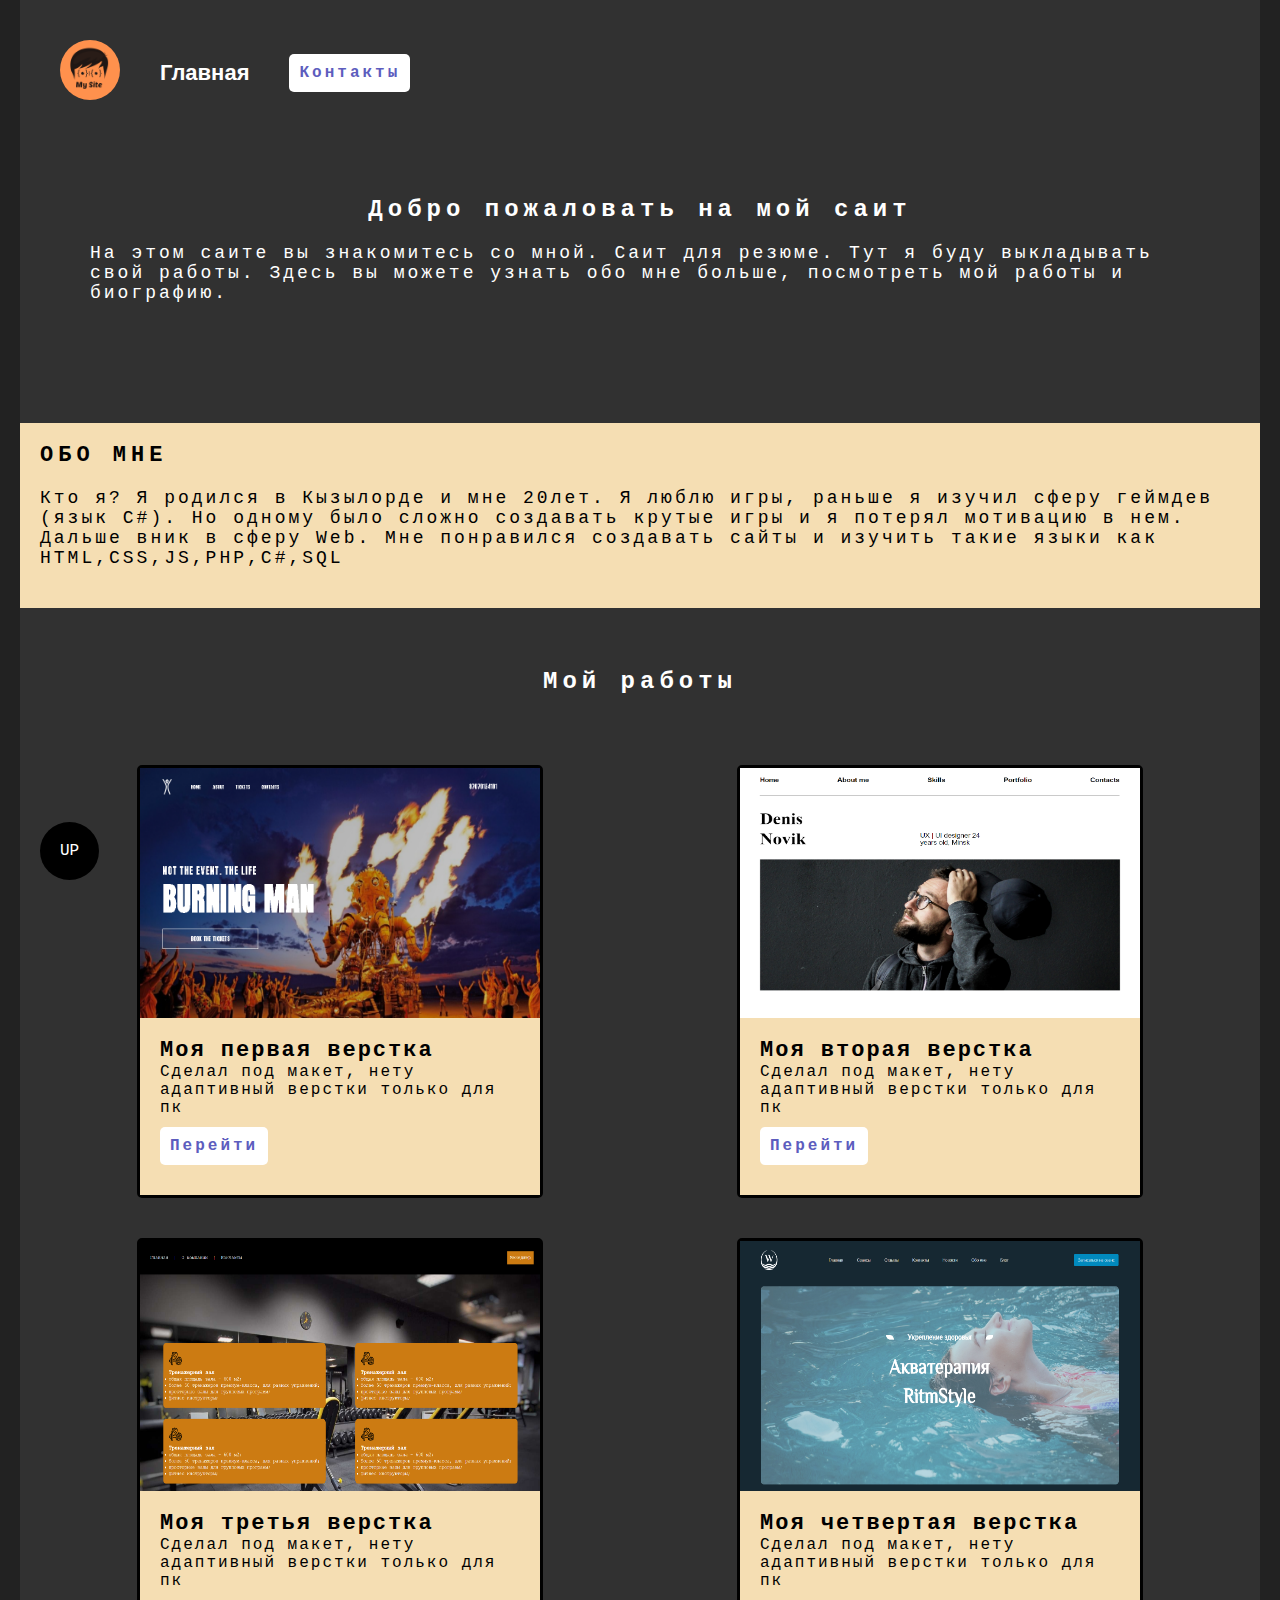
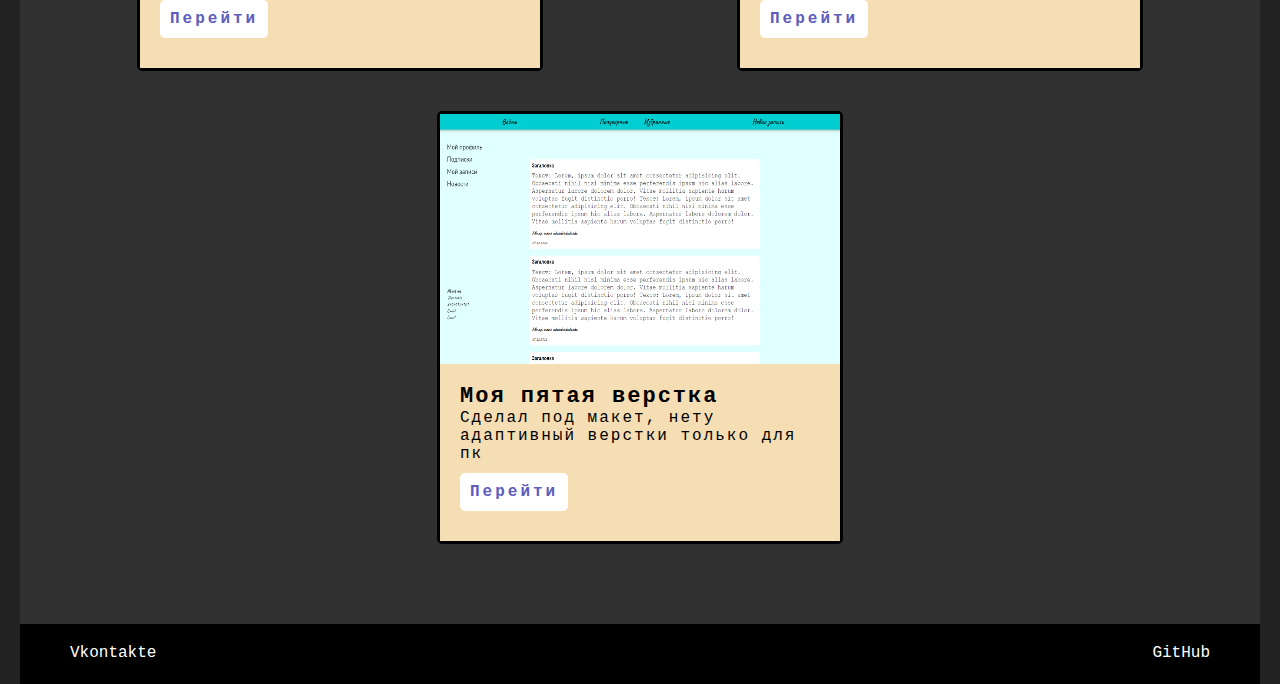
<file: index.html>
<!DOCTYPE html>
<html lang="en">
  <head>
    <meta charset="UTF-8" />
    <meta http-equiv="X-UA-Compatible" content="IE=edge" />
    <meta name="viewport" content="width=device-width, initial-scale=1.0" />
    <link rel="stylesheet" href="style.css">
    <link rel="stylesheet" href="adaptive.css">
    <title>Galymbek Dias</title>
  </head>
  <body>
    <div class="wrapper">
      <header class="header">
        <div class="container">
          <nav class="nav">
            <ul class="menu">
              <li>
                <a href="index.html"><img src="image/logo.png" alt="logo" width="60"/></a>
              </li>
              <li><a id="link" href="index.html">Главная</a></li>
              <li><button class="btn" id="button">Контакты</button></li>
            </ul>
          </nav>
          <div class="about">
            <h1 id="title">Добро пожаловать на мой саит</h1>
            <p id="text">На этом саите вы знакомитесь со мной. Саит для резюме. Тут я буду выкладывать свой работы. Здесь вы можете узнать обо мне больше, посмотреть мой работы и биографию.</p>
          </div>
        </div>
      </header>

      <section class="section">
          <div class="container" id="wheat">
              <div class="content">
                <div class="about-me">
                    <h1>ОБО МНЕ</h1>
                    <p>Кто я? Я родился в Кызылорде и мне 20лет. Я люблю игры, раньше я изучил сферу геймдев (язык C#). Но одному было сложно создавать крутые игры и я потерял мотивацию в нем. Дальше вник в сферу Web. Мне понравился создавать сайты и изучить такие языки как HTML,CSS,JS,PHP,C#,SQL</p>
                </div>
              </div>
          </div>
          <div class="container">
            <h1 id="title">Мой работы</h1>
            <div class="myworks">
                <div class="card">
                    <img src="image/page1.png" alt="Myfirstsite" height="250" width="400">
                    <div class="in">
                        <h1>Моя первая верстка</h1>
                        <p>Сделал под макет, нету адаптивный верстки только для пк</p>
                        <a id="link" class="btn" id="link" href="pages/myworks/Burning man/index.html">Перейти</a>
                    </div>
                </div>
                <div class="card">
                    <img src="image/page2.png" alt="Myfirstsite" height="250" width="400">
                    <div class="in">
                        <h1>Моя вторая верстка</h1>
                        <p>Сделал под макет, нету адаптивный верстки только для пк</p>
                        <a id="link" class="btn" id="link" href="pages/myworks/Макет/index.html">Перейти</a>
                    </div>
                </div>
                <div class="card">
                    <img src="image/page3.png" alt="Myfirstsite" height="250" width="400">
                    <div class="in">
                        <h1>Моя третья верстка</h1>
                        <p>Сделал под макет, нету адаптивный верстки только для пк</p>
                        <a id="link" class="btn" id="link" href="pages/myworks/Моя работа/pages1.html">Перейти</a>
                    </div>
                </div>
                <div class="card">
                    <img src="image/page4.png" alt="Myfirstsite" height="250" width="400">
                    <div class="in">
                        <h1>Моя четвертая верстка</h1>
                        <p>Сделал под макет, нету адаптивный верстки только для пк</p>
                        <a id="link" class="btn" id="link" href="pages/myworks/дизаин/index.html">Перейти</a>
                    </div>
                </div>
                <div class="card">
                  <img src="image/page5.png" alt="Myfirstsite" height="250" width="400">
                  <div class="in">
                      <h1>Моя пятая верстка</h1>
                      <p>Сделал под макет, нету адаптивный верстки только для пк</p>
                      <a id="link" class="btn" id="link" href="pages/myworks/Forum/index.html">Перейти</a>
                  </div>
              </div>
            </div>
          </div>
      </section>

      <footer class="footer">
        <div class="container" id="black">
            <div class="link">
                <ul class="links">
                    <li id="left"><a id="link" href="">Vkontakte</a></li>
                    <li id="right"><a id="link" href="">GitHub</li>
                </ul>
            </div>
        </div>
      </footer>
    </div>
    
    <a class="up" href="#">UP</a>
    
    <div class="modal" id="mymodal">
      <span class="close">X</span>
      <div class="block">
        <p>
          Имя:Диас
        </p>
        <p>
          Номер:8-707-015-41-81
        </p>
      </div>
    </div>

    <script src="script.js"></script>
  </body>
</html>
</file>
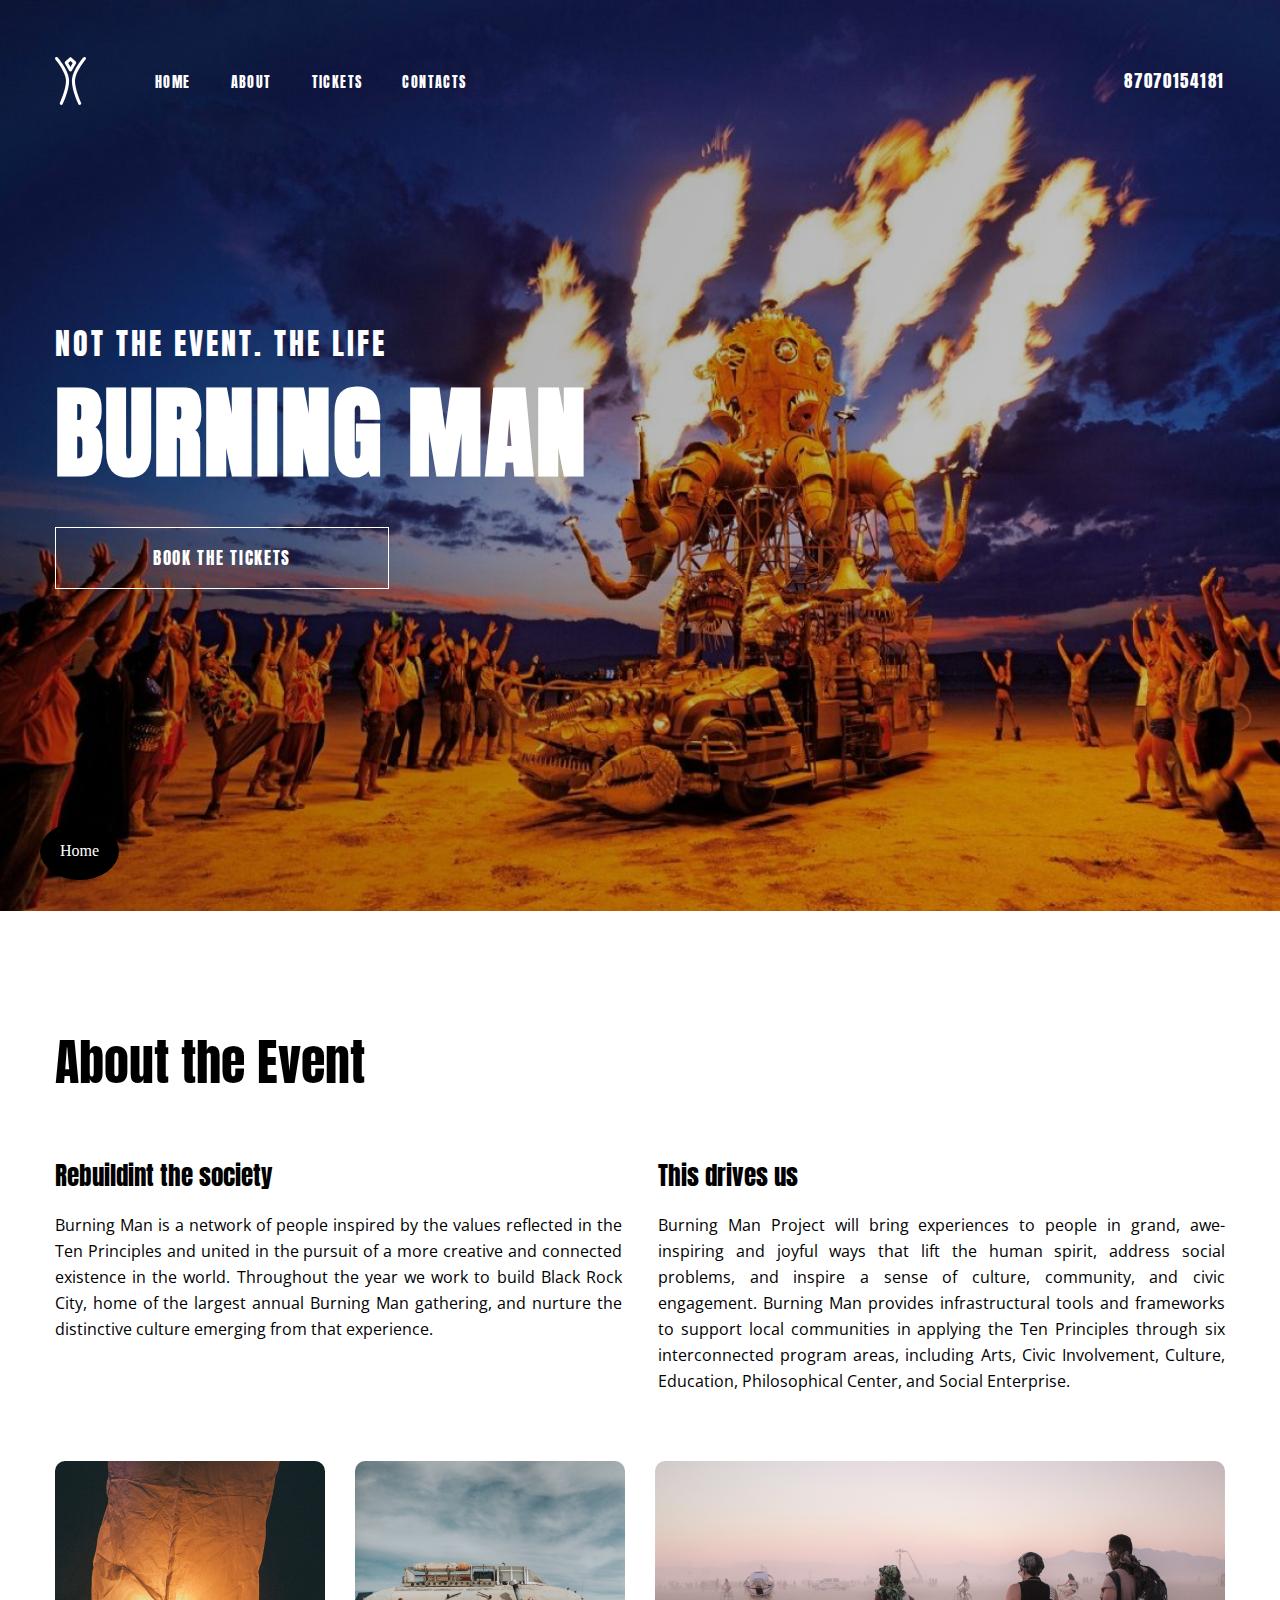
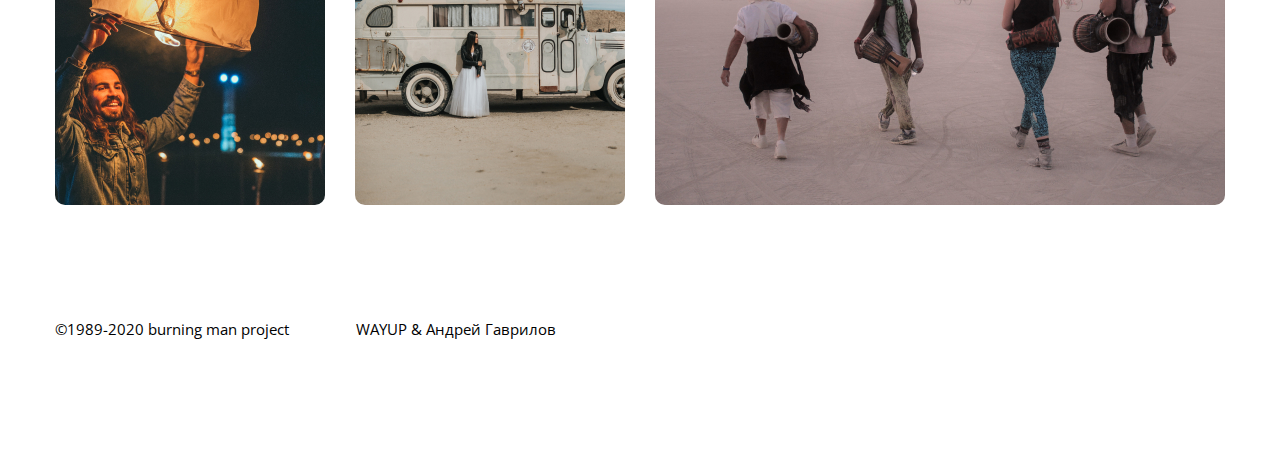
<file: pages/myworks/Burning man/index.html>
<!DOCTYPE html>
<html lang="en">
  <head>
    <meta charset="UTF-8" />
    <meta http-equiv="X-UA-Compatible" content="IE=edge" />
    <meta name="viewport" content="width=device-width, initial-scale=1.0" />
    <link rel="preconnect" href="https://fonts.googleapis.com" />
    <link rel="preconnect" href="https://fonts.gstatic.com" crossorigin />
    <link
      href="https://fonts.googleapis.com/css2?family=Anton&family=Open+Sans:wght@300&display=swap"
      rel="stylesheet"
    />
    <link rel="stylesheet" href="index.css" />
    <title>Document</title>
  </head>
  <body>
    <header id="header" class="header">
      <div class="container">
        <div class="nav">
          <img src="logo.svg" alt="Burning Man" class="logo" />
          <ul class="menu">
            <li>
              <a href="#">Home</a>
            </li>
            <li>
              <a href="#">About</a>
            </li>
            <li>
              <a href="#">Tickets</a>
            </li>
            <li>
              <a href="#">Contacts</a>
            </li>
          </ul>
          <a class="tel" href="tel:87070154181">87070154181</a>
        </div>
        <div class="offer">
          <p>Not the Event. The life</p>
          <h1>Burning MAN</h1>
          <a href="#" class="btn">Book the Tickets</a>
        </div>
      </div>
    </header>
    <section id="section" class="section">
      <div class="container">
        <h2>About the Event</h2>
        <div class="description">
          <div class="desc-left">
            <h3>Rebuildint the society</h3>
            <p>
              Burning Man is a network of people inspired by the values
              reflected in the Ten Principles and united in the pursuit of a
              more creative and connected existence in the world. Throughout the
              year we work to build Black Rock City, home of the largest annual
              Burning Man gathering, and nurture the distinctive culture
              emerging from that experience.
            </p>
          </div>
          <div class="desc-right">
            <h3>This drives us</h3>
            <p>
              Burning Man Project will bring experiences to people in grand,
              awe-inspiring and joyful ways that lift the human spirit, address
              social problems, and inspire a sense of culture, community, and
              civic engagement. Burning Man provides infrastructural tools and
              frameworks to support local communities in applying the Ten
              Principles through six interconnected program areas, including
              Arts, Civic Involvement, Culture, Education, Philosophical Center,
              and Social Enterprise.
            </p>
          </div>
        </div>
        <div class="gallery">
          <img class="img" src="img1.jpg" alt="foto1" />
          <img class="img" src="img2.jpg" alt="foto2" />
          <img class="img" src="img3.jpg" alt="foto3" />
        </div>
      </div>
    </section>
    <footer id="footer" class="footer">
      <div class="container">
        <div class="footer-text">
          <p>©1989-2020 burning man project</p>
          <p>WAYUP & Андрей Гаврилов</p>
        </div>
      </div>
    </footer>

    <a class="up" href="../../../index.html" style="color: white;">Home</a>
  </body>
</html>
</file>
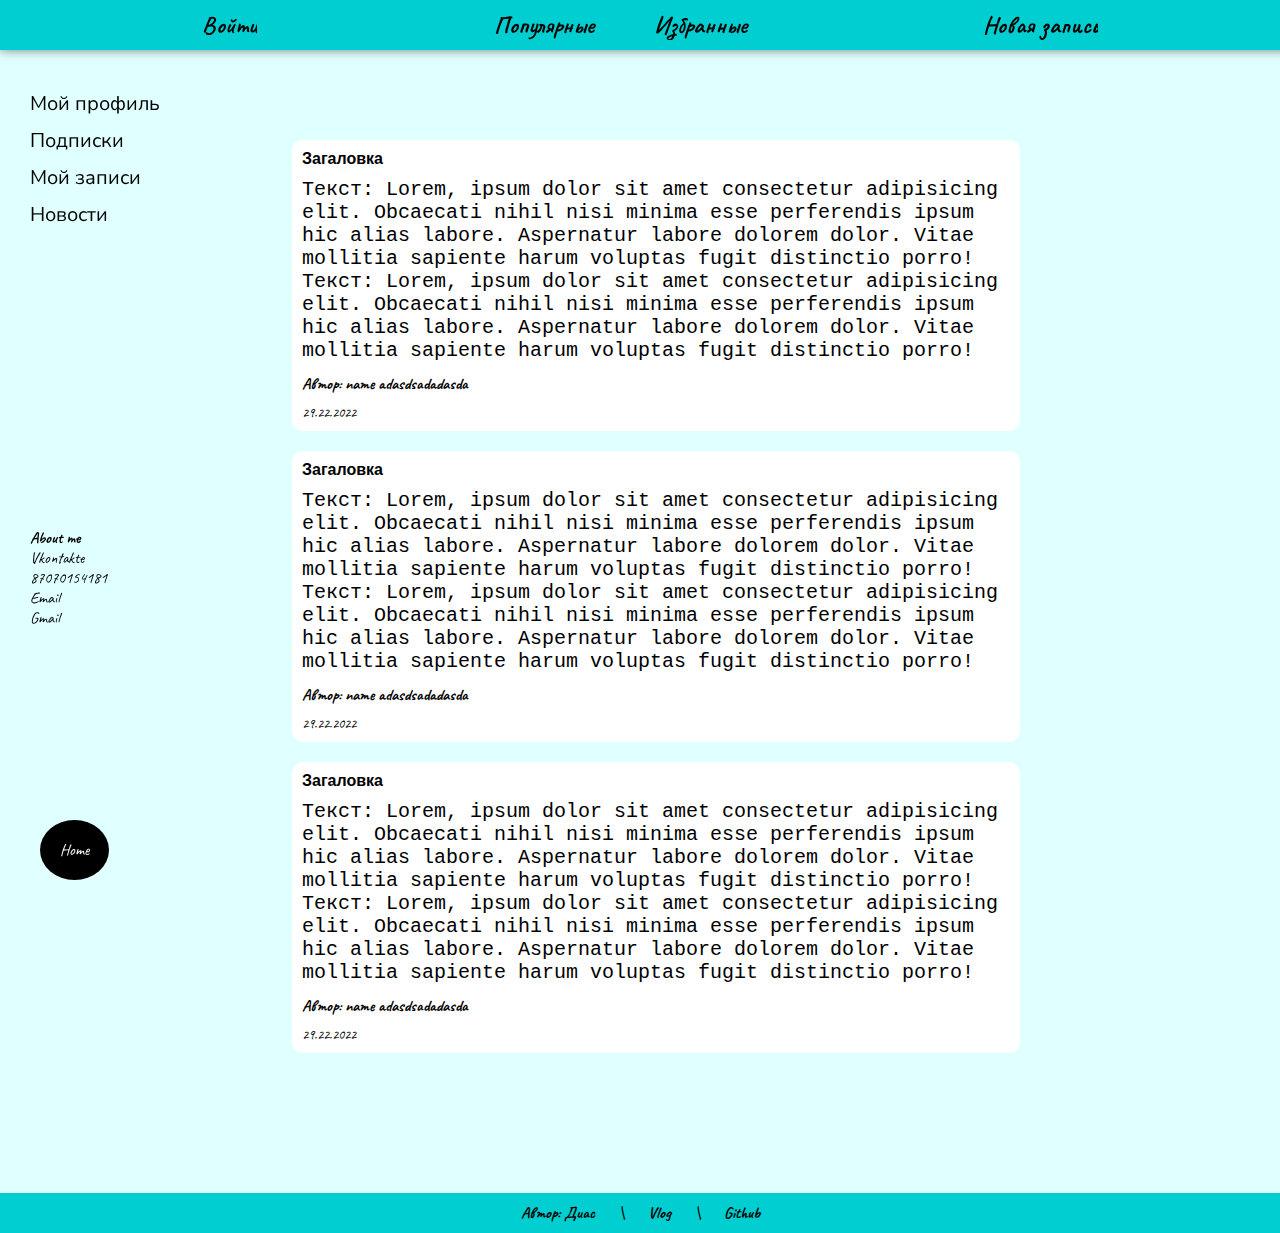
<file: pages/myworks/Forum/index.html>
<!DOCTYPE html>
<html lang="en">

<head>
    <meta charset="UTF-8">
    <meta http-equiv="X-UA-Compatible" content="IE=edge">
    <meta name="viewport" content="width=device-width, initial-scale=1.0">
    <link rel="stylesheet" href="index.css">
    <link href="https://fonts.googleapis.com/css2?family=Caveat:wght@400;700&family=Duru+Sans&display=swap"
        rel="stylesheet">
    <link href="https://fonts.googleapis.com/css2?family=Nunito+Sans&display=swap" rel="stylesheet">
    <title>Document</title>
</head>

<body>
    <header class="header">
        <nav class="nav">
            <div class="container">
                <div class="menu">
                    <ul id="menu-left">
                        <li><a href="#">Войти</a></li>
                    </ul>
                    <ul id="menu-center">
                        <li><a href="#">Популярные</a></li>
                        <li><a href="#">Избранные</a></li>
                    </ul>
                    <ul id="menu-right">
                        <a href="#">Новая запись</a>
                    </ul>
                </div>
            </div>
        </nav>
    </header>

    <section class="section">
        <div class="sidebar">
            <ul>
                <li><a href="#">Мой профиль</a></li>
                <li><a href="#">Подписки</a></li>
                <li><a href="#">Мой записи</a></li>
                <li><a href="#">Новости</a></li>
            </ul>
            <div class="about_me">
                <h3>About me</h3>
                <a href="#">Vkontakte</a>
                <a href="tel:">87070154181</a>
                <a href="#">Email</a>
                <a href="#">Gmail</a>
            </div>
        </div>
        <div class="content">
            <div class="card">
                <h2>Загаловка</h2>
                <p class="text">Текст: Lorem, ipsum dolor sit amet consectetur adipisicing elit. Obcaecati nihil nisi
                    minima esse
                    perferendis ipsum hic alias labore. Aspernatur labore dolorem dolor. Vitae mollitia sapiente harum
                    voluptas fugit distinctio porro! Текст: Lorem, ipsum dolor sit amet consectetur adipisicing elit.
                    Obcaecati nihil nisi minima esse
                    perferendis ipsum hic alias labore. Aspernatur labore dolorem dolor. Vitae mollitia sapiente harum
                    voluptas fugit distinctio porro!</p>
                <p class="avtor"><a href="#">Автор: name adasdsadadasda</a></p>
                <p class="datetime">29.22.2022</p>
            </div>

            <div class="card">
                <h2>Загаловка</h2>
                <p class="text">Текст: Lorem, ipsum dolor sit amet consectetur adipisicing elit. Obcaecati nihil nisi
                    minima esse
                    perferendis ipsum hic alias labore. Aspernatur labore dolorem dolor. Vitae mollitia sapiente harum
                    voluptas fugit distinctio porro! Текст: Lorem, ipsum dolor sit amet consectetur adipisicing elit.
                    Obcaecati nihil nisi minima esse
                    perferendis ipsum hic alias labore. Aspernatur labore dolorem dolor. Vitae mollitia sapiente harum
                    voluptas fugit distinctio porro!</p>
                <p class="avtor"><a href="#">Автор: name adasdsadadasda</a></p>
                <p class="datetime">29.22.2022</p>
            </div>

            <div class="card">
                <h2>Загаловка</h2>
                <p class="text">Текст: Lorem, ipsum dolor sit amet consectetur adipisicing elit. Obcaecati nihil nisi
                    minima esse
                    perferendis ipsum hic alias labore. Aspernatur labore dolorem dolor. Vitae mollitia sapiente harum
                    voluptas fugit distinctio porro! Текст: Lorem, ipsum dolor sit amet consectetur adipisicing elit.
                    Obcaecati nihil nisi minima esse
                    perferendis ipsum hic alias labore. Aspernatur labore dolorem dolor. Vitae mollitia sapiente harum
                    voluptas fugit distinctio porro!</p>
                <p class="avtor"><a href="#">Автор: name adasdsadadasda</a></p>
                <p class="datetime">29.22.2022</p>
            </div>

        </div>
        <div class="ad">

        </div>
    </section>

    <footer class="footer">
        <a href="#">Автор: Диас</a> \
        <a href="#">Vlog</a> \
        <a href="#">Github</a>
    </footer>

    <a class="up" href="../../../index.html" style="color: white;">Home</a>
</body>

</html>
</file>
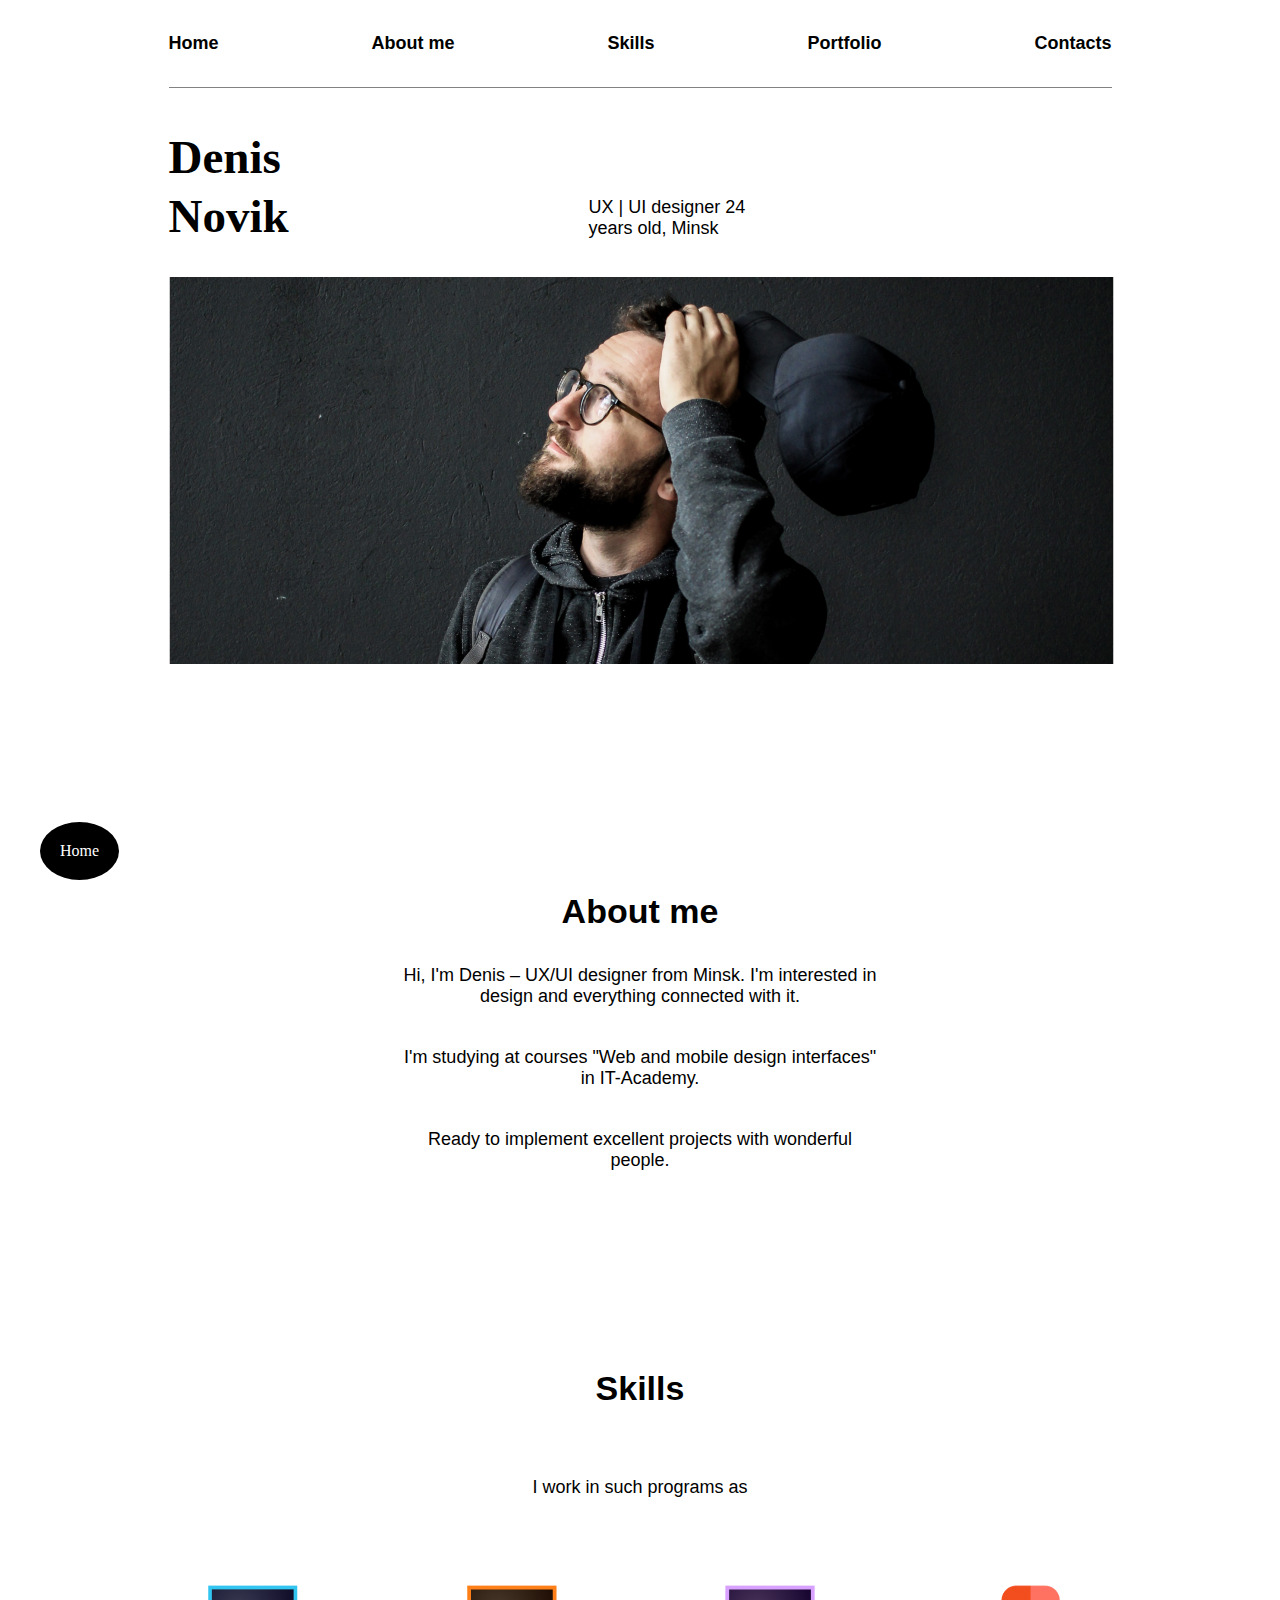
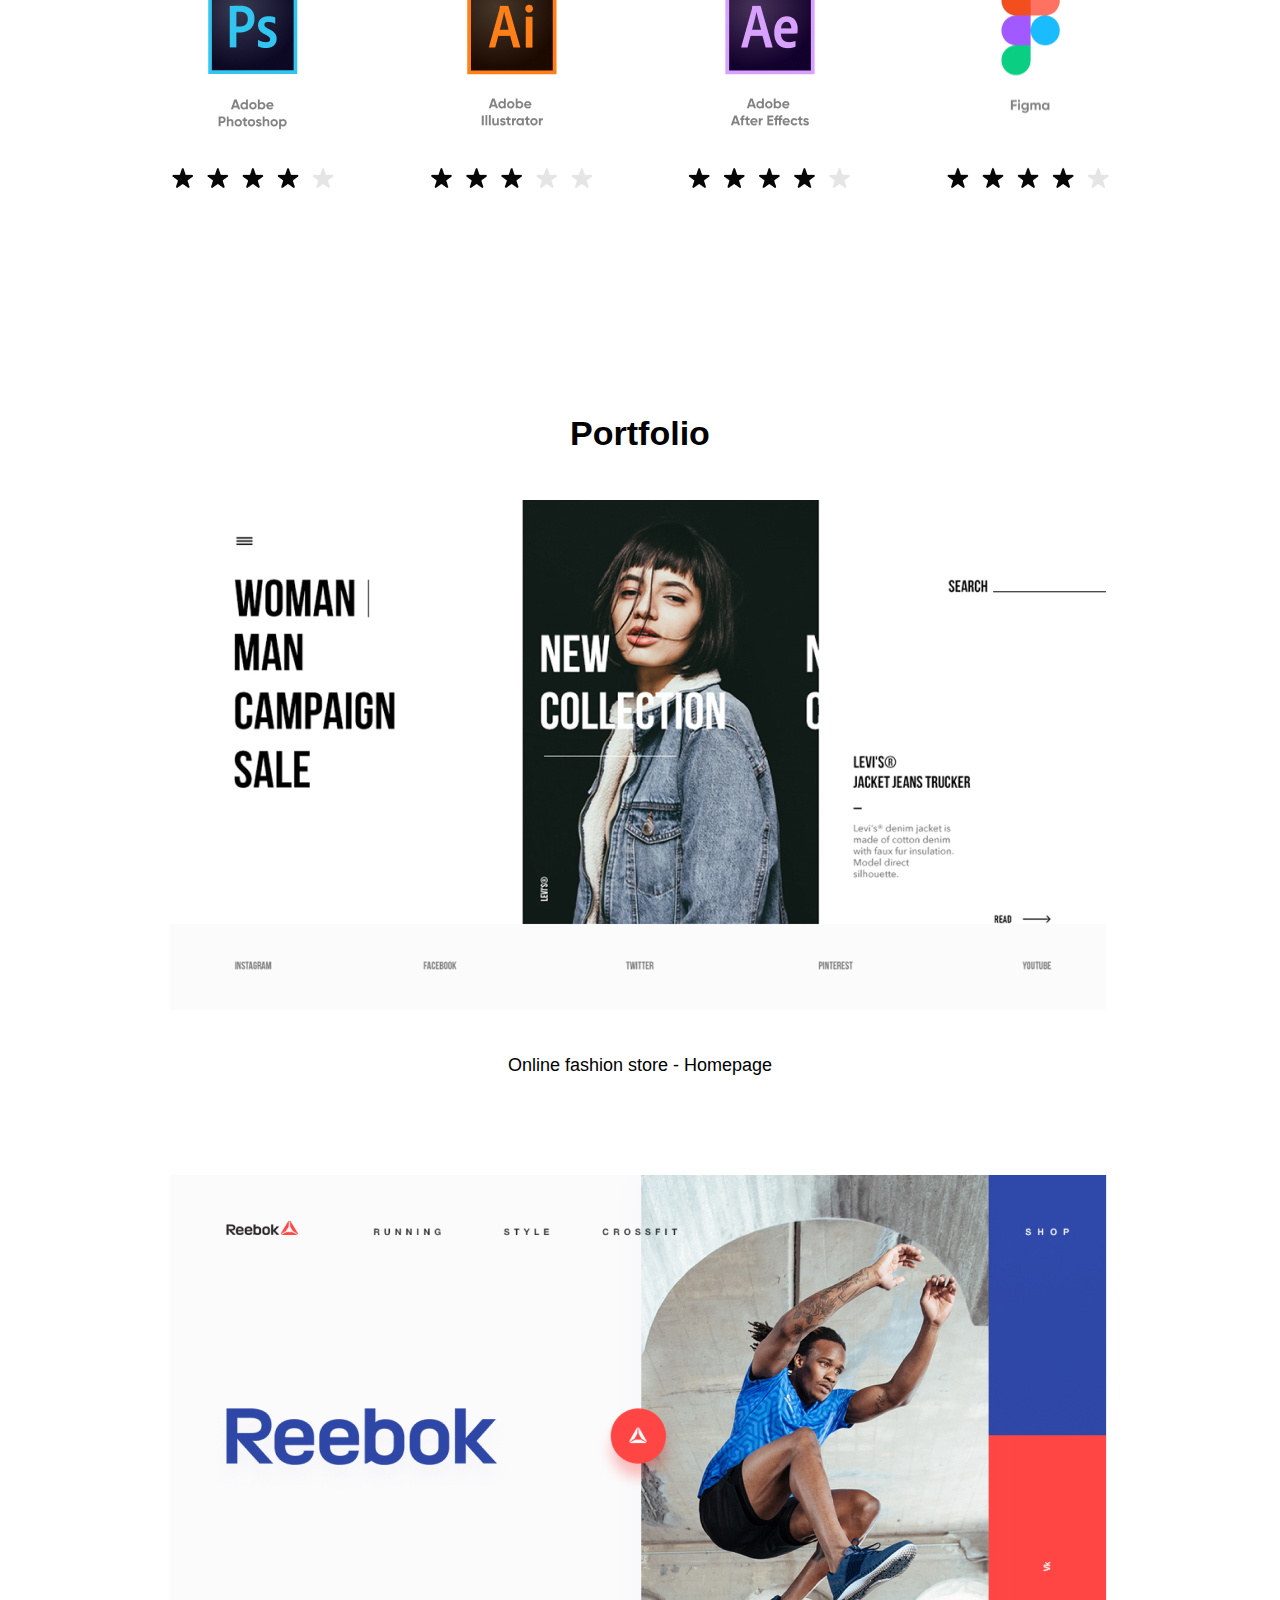
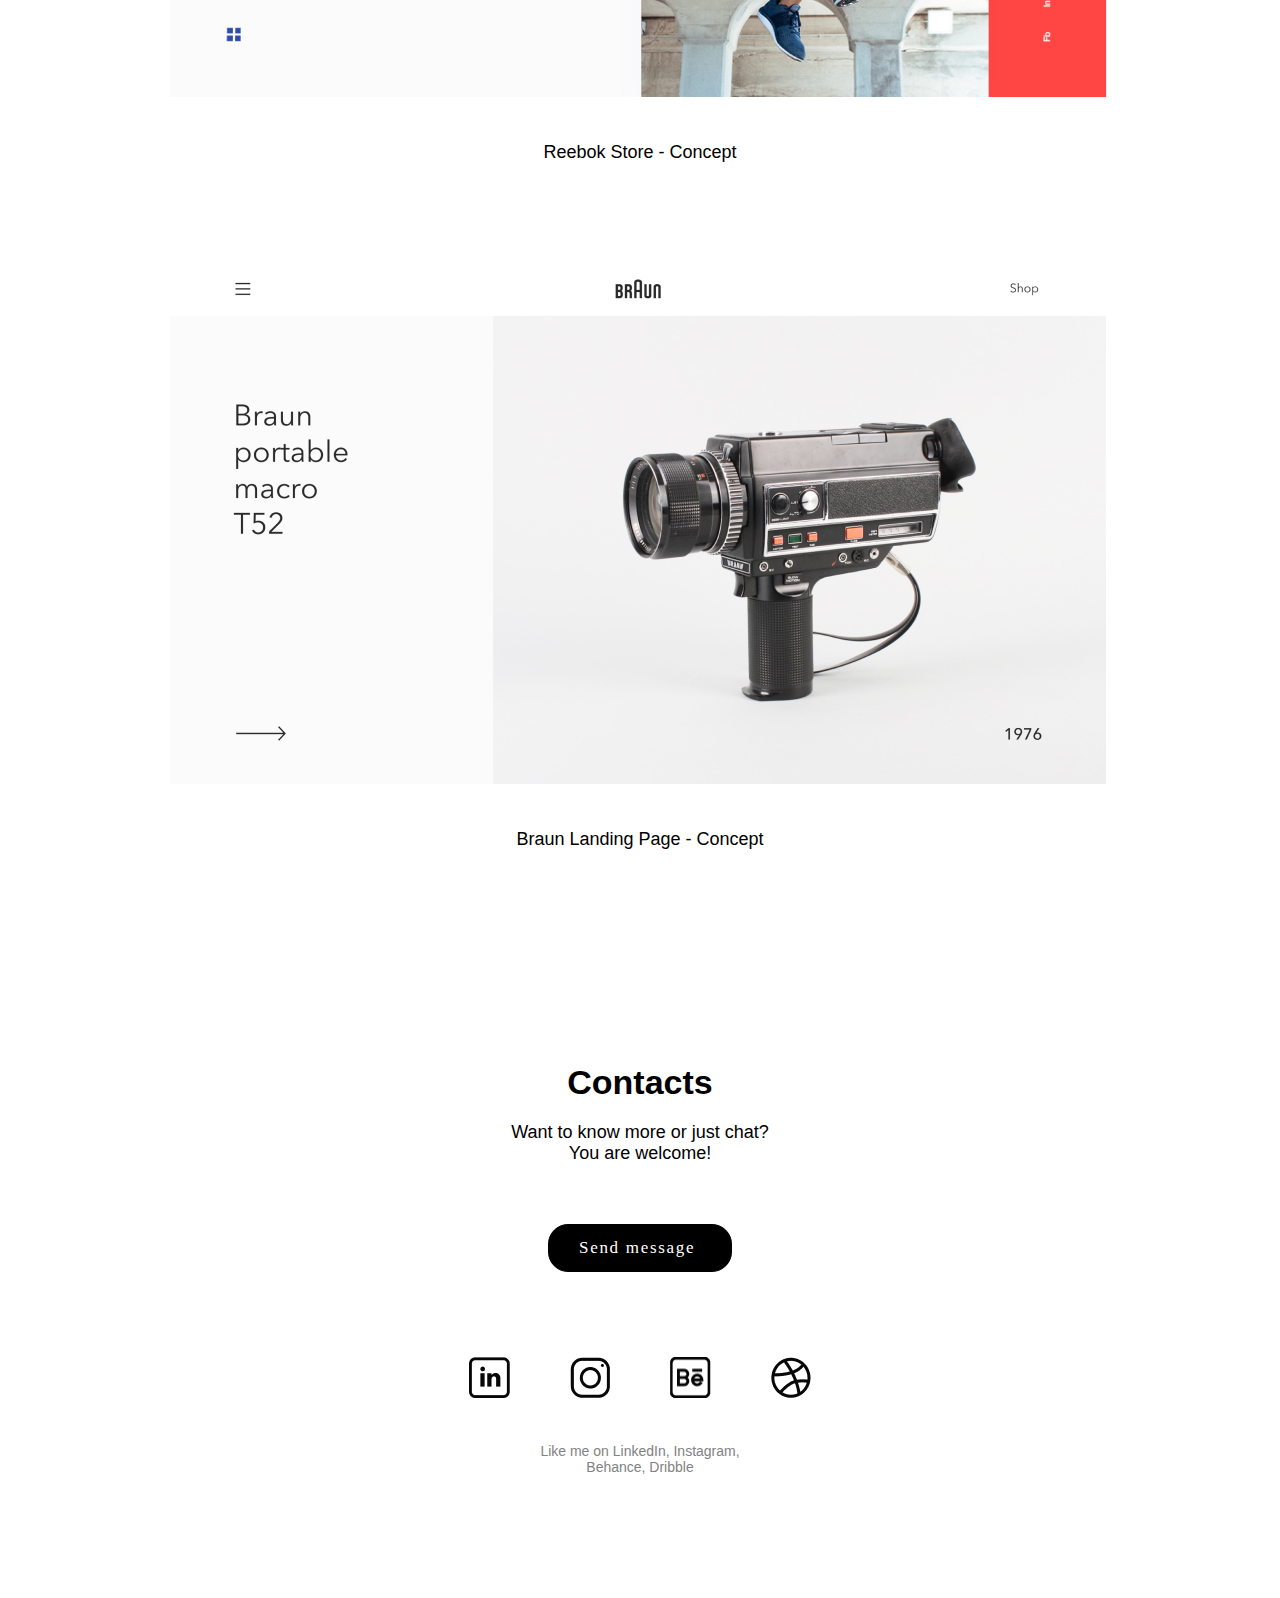
<file: pages/myworks/Макет/index.html>
<!DOCTYPE html>
<html lang="en">

<head>
    <meta charset="UTF-8">
    <meta http-equiv="X-UA-Compatible" content="IE=edge">
    <meta name="viewport" content="width=device-width, initial-scale=1.0">
    <link rel="stylesheet" href="index.css">
    <link rel="preconnect" href="https://fonts.googleapis.com">
    <title>Document</title>
</head>

<body>
    <header class="header">
        <div class="container">
            <div class="nav">
                <ul class="menu">
                    <li><a href="#">Home</a></li>
                    <li><a href="#">About me</a></li>
                    <li><a href="#">Skills</a></li>
                    <li><a href="#">Portfolio</a></li>
                    <li><a href="#">Contacts</a></li>
                </ul>
            </div>
            <div class="title">
                <div class="box-left">
                    <h1>Denis Novik</h1>
                </div>
                <div class="service">
                    <p>UX | UI designer
                        24 years old, Minsk</p>
                </div>
            </div>
            <img class="img1" src="img1.jpg" alt="">
        </div>
    </header>
    <section class="section">
        <div class="container">
            <div class="about">
                <h2>About me</h2>
                <p>Hi, I'm Denis – UX/UI designer from Minsk.
                    I'm interested in design and everything connected with it.</p>
                <p id="p-2">I'm studying at courses "Web and mobile design
                    interfaces" in IT-Academy.</p>
                <p id="p-3">Ready to implement excellent projects
                    with wonderful people.</p>
            </div>
            <div class="skills">
                <h2>Skills</h2>
                <p>I work in such programs as</p>
            </div>
            <div class="images">
                <img src="Ps.jpg" alt="">
                <img src="Ai.jpg" alt="">
                <img src="Ae.jpg" alt="">
                <img src="Figma.jpg" alt="">
            </div>
            <div class="portfolio">
                <h2>Portfolio</h2>
                <img src="img2.jpg" alt="">
                <p>Online fashion store - Homepage</p>
                <img src="reebok_web.jpg" alt="">
                <p>Reebok Store - Concept</p>
                <img src="reebok_web (1).jpg" alt="">
                <p>Braun Landing Page - Concept</p>
            </div>
        </div>
    </section>
    <footer class="footer">
        <div class="container">
            <h2>Contacts</h2>
            <div class="footer-p">
                <p>Want to know more or just chat?
                    You are welcome!</p>
            </div>
            <a href="#" class="btn">Send message</a>
        </div>
        <div class="footer-images">
            <img src="in.jpg" alt="">
            <img src="ins.jpg" alt="">
            <img src="be.jpg" alt="">
            <img src="ball.jpg" alt="">
        </div>
        <div class="images-p">
            <p>Like me on
                LinkedIn, Instagram, Behance, Dribble</p>
        </div>
    </footer>

    <a class="up" href="../../../index.html" style="color: white;">Home</a>
</body>

</html>
</file>
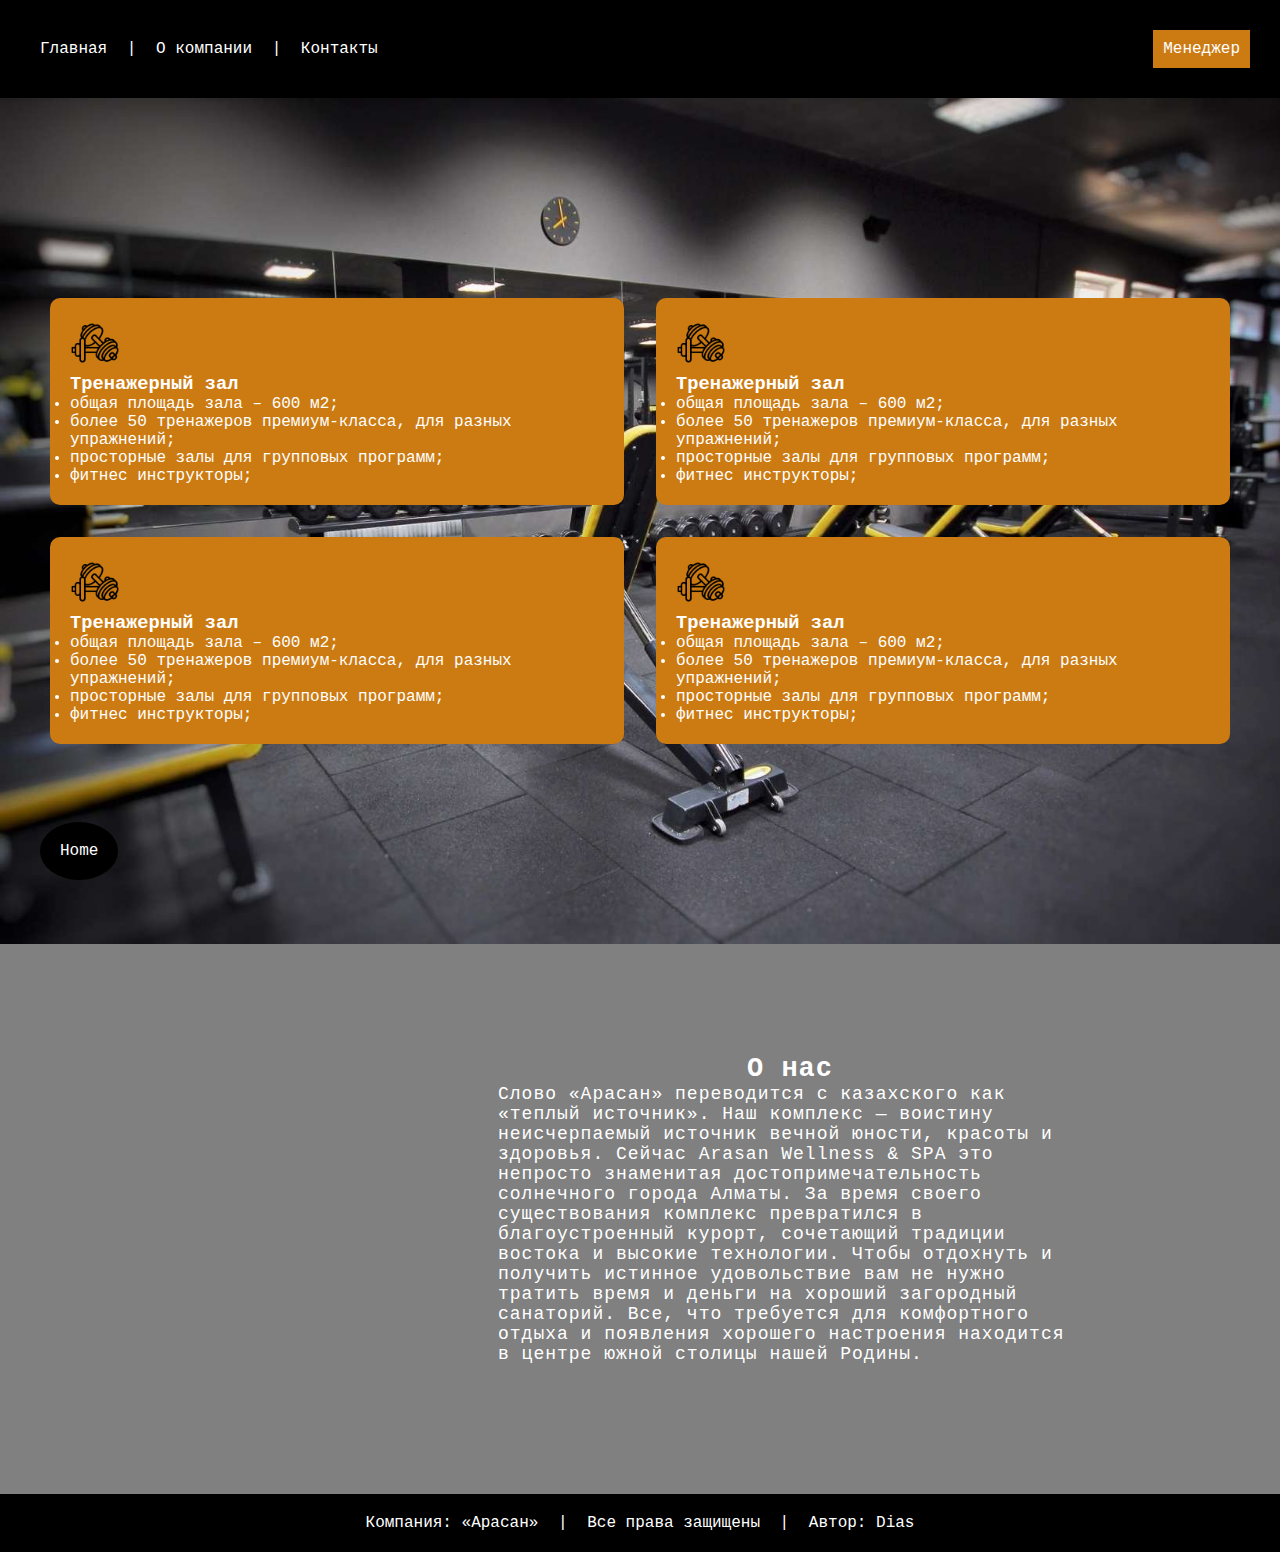
<file: pages/myworks/Моя работа/pages1.html>
<!DOCTYPE html>
<html lang="en">

<head>
    <meta charset="UTF-8">
    <meta http-equiv="X-UA-Compatible" content="IE=edge">
    <meta name="viewport" content="width=device-width, initial-scale=1.0">
    <link rel="stylesheet" href="pages1.css">
    <title>Document</title>
</head>

<body>
    <!--Шапка-->
    <div class="header">
        <ul>
            <a href="#">Главная</a> |
            <a href="#">О компании</a> |
            <a href="#">Контакты</a>
            <a id="right" href="#">Менеджер</a>
        </ul>
    </div>

    <!--Услуги-->
    <div class="services">
        <div class="service">
            <img src="gantel.png" alt="image" height="50">
            <h3>Тренажерный зал</h3>
            <ul>
                <li>общая площадь зала – 600 м2;</li>
                <li>более 50 тренажеров премиум-класса, для разных упражнений;</li>
                <li>просторные залы для групповых программ;</li>
                <li>фитнес инструкторы;</li>
            </ul>
        </div>
        <div class="service">
            <img src="gantel.png" alt="image" height="50">
            <h3>Тренажерный зал</h3>
            <ul>
                <li>общая площадь зала – 600 м2;</li>
                <li>более 50 тренажеров премиум-класса, для разных упражнений;</li>
                <li>просторные залы для групповых программ;</li>
                <li>фитнес инструкторы;</li>
            </ul>
        </div>
        <div class="service">
            <img src="gantel.png" alt="image" height="50">
            <h3>Тренажерный зал</h3>
            <ul>
                <li>общая площадь зала – 600 м2;</li>
                <li>более 50 тренажеров премиум-класса, для разных упражнений;</li>
                <li>просторные залы для групповых программ;</li>
                <li>фитнес инструкторы;</li>
            </ul>
        </div>
        <div class="service">
            <img src="gantel.png" alt="image" height="50">
            <h3>Тренажерный зал</h3>
            <ul>
                <li>общая площадь зала – 600 м2;</li>
                <li>более 50 тренажеров премиум-класса, для разных упражнений;</li>
                <li>просторные залы для групповых программ;</li>
                <li>фитнес инструкторы;</li>
            </ul>
        </div>
    </div>

    <!--Container-->
    <div class="container">

        <!--О компании-->
        <div class="about">
            <div class="adress">
                <iframe class="map"
                    src="https://www.google.com/maps/embed?pb=!1m18!1m12!1m3!1d2906.0247458671556!2d76.91955005104136!3d43.250903179034694!2m3!1f0!2f0!3f0!3m2!1i1024!2i768!4f13.1!3m3!1m2!1s0x38836eb5ae178709%3A0xfff83c5761e6220a!2z0YPQuy4g0KjQsNGA0LjQv9C-0LLQsCA5Mywg0JDQu9C80LDRgtGLIDA1MDAwMA!5e0!3m2!1sru!2skz!4v1648666867385!5m2!1sru!2skz"
                    width="400" height="300" style="border:0;" allowfullscreen="" loading="lazy"
                    referrerpolicy="no-referrer-when-downgrade"></iframe>
                <div class="info">
                    <h2 class="title">О нас</h2>
                    <p>Слово «Арасан» переводится с казахского как «теплый источник». Наш комплекс — воистину
                        неисчерпаемый
                        источник вечной юности, красоты и здоровья. Сейчас Arasan Wellness & SPA это непросто знаменитая
                        достопримечательность солнечного города Алматы. За время своего существования комплекс
                        превратился в
                        благоустроенный курорт, сочетающий традиции востока и высокие технологии.

                        Чтобы отдохнуть и получить истинное удовольствие вам не нужно тратить время и деньги на хороший
                        загородный санаторий. Все, что требуется для комфортного отдыха и появления хорошего настроения
                        находится в центре южной столицы нашей Родины.</p>
                </div>
            </div>

        </div>

    </div>

    <!--Подвал-->
    <div class="footer">
        <div class="links">
            <ul>
                <a href="#">Компания: «Арасан»</a> |
                <a href="#">Все права защищены</a> |
                <a href="#">Автор: Dias</a>
            </ul>
        </div>
    </div>

    <a class="up" href="../../../index.html" style="color: white;">Home</a>
</body>

</html>
</file>
<file: style.css>
*{
    margin: 0px;
    padding: 0px;
    border: 0px;
    list-style: none;
    text-decoration: none;
    font-family: 'Courier New', Courier, monospace;
    font-size: 16px;
    color: white;
}

.wrapper{
    min-height: 100%;
}

body{
    background: #222;
}

.up{
    position: fixed;
    bottom: 20px;
    left: 40px;
    padding: 20px;
    background: rgb(0, 0, 0);
    border-radius: 50%;
}

.container{
    width: 1200px;
    margin: 0 auto;
    background: #313131;
    padding: 20px;
}

.menu{
    display: flex;
    align-items: center;
}

.menu li{
    margin: 0px 20px;
}

.menu li a{
    font-size: 22px;
    font-family:'Franklin Gothic Medium', 'Arial Narrow', Arial, sans-serif;
    font-weight: bold;
    transition: all 0.5s ease;
}

.menu li img{
    border-radius: 50%;
    transition: all 0.5s ease;
}

.menu li img:hover{
    border-radius: 10%;
}

.nav{
    padding: 20px 0px;
}

#title{
    font-size: 24px;
    font-weight: bold;
    letter-spacing: 5px;
    margin: 40px 0px 20px;
    text-align: center;
}

#text{
    font-size: 18px;
    font-weight: normal;
    letter-spacing: 3px;
    text-align: left;
    margin: 0px 50px;
}

.about{
    margin: 70px 0px 100px;
}

#wheat{
    background: wheat;
}

.about-me h1{
    font-size: 22px;
    letter-spacing: 5px;
    font-weight: bold;
    color: black;
    margin-bottom: 20px;
}

.about-me p{
    font-size: 18px;
    letter-spacing: 3px;
    font-weight: normal;
    color: black;
    padding-bottom: 20px;
}

.myworks{
    margin: 70px 0px 20px;
    display: flex;
    justify-content: space-around;
    flex-wrap: wrap;
}

.card{
    margin-bottom: 40px;
    width: 400px;
    border: 3px solid rgb(0, 0, 0);
    padding: -1px;
    border-radius: 5px;
}

.card img{
    margin-bottom: -5px;
}

.in{
    padding: 20px;
    text-align: left;
    background-color: wheat;   
}

.in h1{
    font-size: 22px;
    font-weight: bold;
    letter-spacing: 2px;
    color: black;
}

.in p{
    font-size: 16px;
    font-weight: normal;
    letter-spacing: 2px;
    color: black;
}

#link{
    margin: 10px 0px;
}

.btn{
    display: inline-block;
    padding: 10px;
    background-color: white;
    color: rgb(93, 93, 190);
    font-size: 16px;
    font-weight: bold;
    letter-spacing: 3px;
    border-radius: 5px;
}

.links{
    display: flex;
    padding: 0px 30px;
}

#left{
    margin-right: auto;
}

#right{
    margin-left: auto;
}

#black{
    background: black;
}

#link:hover{
    color: rgb(111, 0, 255);
}

.modal {
    display: none;
    position: fixed;
    z-index: 10;
    top: 100px;
    left: 0;
    margin: auto;
    right: 0;
    width: 300px;
    height: auto;
    background-color: white;
    text-align: center;
    padding: 5px;
}

.block > p{
    color: black;
    font-family: 'Courier New', Courier, monospace;
    font-size: 22px;
    font-weight: bold;
}

.block{
    padding: 50px;
    border: 1px solid #222;
    background-color: rgb(255, 255, 255);
}

.close{
    color: #aaa;
    float: right;
    font-size: 28px;
    font-weight: bold;
    margin: 10px;
}

.close:hover{
    cursor: default;
}
</file>
<file: adaptive.css>
@media only screen and (max-width: 1050px) {
    .container {
        width: 998px;
    }

    .menu li img {
        width: 30px;
    }

    .menu li {
        margin: 0px 10px;
    }

    .card {
        margin-bottom: 40px;
        width: 300px;
        border: 3px solid rgb(0, 0, 0);
        padding: -1px;
        border-radius: 5px;
    }

    .card img {
        width: 300px;
    }
}

@media only screen and (max-width: 920px) {
    .container {
        width: 850px;
    }

    .menu li img {
        width: 30px;
    }

    .menu li {
        margin: 0px 10px;
    }

    .card {
        margin-bottom: 40px;
        width: 300px;
        border: 3px solid rgb(0, 0, 0);
        padding: -1px;
        border-radius: 5px;
    }

    .card img {
        width: 300px;
    }
}

@media only screen and (max-width: 830px) {
    .container {
        width: 750px;
    }

    .menu li img {
        width: 30px;
    }

    .menu li {
        margin: 0px 10px;
    }

    .card {
        margin-bottom: 40px;
        width: 300px;
        border: 3px solid rgb(0, 0, 0);
        padding: -1px;
        border-radius: 5px;
    }

    .card img {
        width: 300px;
    }
}

@media only screen and (max-width: 480px) {
    .container {
        width: 300px;
    }

    .menu li img {
        width: 30px;
    }

    .menu li {
        margin: 0px 10px;
    }

    .card {
        margin-bottom: 40px;
        width: 300px;
        border: 3px solid rgb(0, 0, 0);
        padding: -1px;
        border-radius: 5px;
    }

    .card img {
        width: 300px;
    }
}

@media only screen and (max-width: 420px) {
    .container {
        width: 320px;
    }

    .menu li img {
        width: 30px;
    }

    .menu li {
        margin: 0px 10px;
    }

    .card {
        margin-bottom: 40px;
        width: 300px;
        border: 3px solid rgb(0, 0, 0);
        padding: -1px;
        border-radius: 5px;
    }

    .card img {
        width: 300px;
    }
}

@media only screen and (max-width: 320px) {
    .container {
        width: 280px;
    }

    .menu li img {
        width: 20px;
    }

    .menu li {
        margin: 0px 5px;
    }

    .card {
        margin-bottom: 40px;
        width: 200px;
        border: 3px solid rgb(0, 0, 0);
        padding: -1px;
        border-radius: 5px;
    }

    .card img {
        width: 200px;
    }
}
</file>
<file: pages/myworks/Burning man/index.css>
* {
  margin: 0px;
  padding: 0px;
  list-style-type: none;
  text-decoration: none;
  border: 0px;
}

.container {
  width: 1170px;
  margin: 0px auto;
}

.header {
  background: url(header-bg.jpg) no-repeat center top / cover;
  padding-top: 57px;
  font-family: "Anton", sans-serif;
  color: #fff;
  padding-bottom: 322px;
}

.header a {
  color: #fff;
  transition: all 0.5s ease;
}

header a:hover{
    border-bottom: 1px solid #fff;
}

.menu {
  display: flex;
}

.menu li a {
  text-transform: uppercase;
  font-size: 14px;
  letter-spacing: 0.1em;
  font-family: "Anton", sans-serif;
}

.menu li {
  margin-right: 40px;
}

.tel {
  font-size: 17px;
  margin-left: auto;
  letter-spacing: 0.1em;
  font-family: "Anton", sans-serif;
}

.nav {
  display: flex;
  align-items: center;
}

.logo {
  margin-right: 69px;
}

.offer {
  text-transform: uppercase;
  margin-top: 216px;
}

.offer p {
  font-size: 30px;
  letter-spacing: 0.1em;
}

.offer h1 {
  font-size: 100px;
  margin-bottom: 19px;
  margin-top: -9px;
  letter-spacing: 0.02em;
}

.btn {
  display: block;
  font-size: 17px;
  text-align: center;
  letter-spacing: 0.1em;
  padding: 17px 47px;
  border: 1px solid #fff;
  width: 238px;
  transition: all 0.5s ease;
}

.btn:hover{
    background: #fff;
    color: black;
}

.section {
  padding-top: 113px;
}

.description {
  display: flex;
  justify-content: space-between;
}

.description p {
  font-family: "Open Sans", sans-serif;
  font-weight: 400;
  line-height: 1.62em;
  text-align: justify;
  font-size: 16px;
}

.desc-right,
.desc-left {
  width: 567px;
}

.section h2 {
  font-size: 50px;
  font-family: "Anton", sans-serif;
  margin-bottom: 58px;
  font-weight: 400;
}

.section h3 {
  font-size: 25px;
  font-family: "Anton", sans-serif;
  margin-bottom: 19px;
  font-weight: 400;
}

.gallery{
    padding-top: 67px;
    display: flex;
    justify-content: space-between;
}

.footer-text{
    font-size: 15px;
    font-family: "Open Sans", sans-serif;
    display: flex;
    padding: 114px 0px;
}

.footer-text p{
    margin-right: 67px;
}

.img{
    border-radius: 10px;
    transition: all 0.5s ease;
}

.img:hover{
    transform: scale(1.2);
}

.up{
  position: fixed;
  bottom: 20px;
  left: 40px;
  padding: 20px;
  background: rgb(0, 0, 0);
  border-radius: 50%;
}
</file>
<file: pages/myworks/Forum/index.css>
*{
    list-style: none;
    text-decoration: none;
    padding: 0px;
    margin: 0px;
    color: black;
    font-size: 16px;
    font-family: 'Caveat', cursive;
    overflow-x: hidden;
}

/* Header */
.container{
    width: 70%;
    margin: 0 auto;
}

.nav{
    position: fixed;
    top: 0px;
    left: 0px;
    width: 100%;
    background-color: #00CED1;
    padding: 10px;
    box-shadow: 0 0 10px rgba(0, 0, 0, 0.5);
}

.nav a{
    font-size: 24px;
    font-family: 'Caveat', cursive;
    font-weight: 700;
}

.menu{
    display: flex;
}

#menu-left{
    margin-right: auto;
}

.menu a:hover{
    color: rgb(255, 255, 255);
}

#menu-center{
    display: flex;
    margin: 0px auto;
}

#menu-center li{
    padding: 0px 30px;
}

#menu-right{
    margin-left: auto;
}
/*Header*/

/*Section*/
.section{
    background-color: #E0FFFF;
    padding: 100px 0px;
    display: grid;
    grid-template-columns: 20% 60% 20%;
    grid-template-rows: auto;
    grid-column-gap: 1em;
}

.sidebar{
    grid-column-start: 1;
    grid-column-end: 2;
    padding: 10px;
    margin: 0px 20px 10px 20px;
    position: fixed;
    top: 70px;
    left: 0px;
}

.sidebar ul li a{
    color: black;
    font-size: 20px;
    font-family:'Nunito Sans', sans-serif;
    font-weight: 400;
}

.sidebar ul li{
    margin-top: 10px;
}

.about_me a{
    display: block;
}

.about_me{
    margin-top: 300px
}

.content{
    padding: 20px;
    grid-column-start: 2;
    grid-column-end: 3;
    height: auto;
}

.card{
    margin: 20px 0px;
    padding: 10px;
    background-color: white;
    border-radius: 10px;
}

.card p{
    margin-top: 10px;
}

.card h2{
    font-family: Arial, Helvetica, sans-serif;
}

.text{
    font-size: 20px;
    font-family: 'Courier New', Courier, monospace;
}

.avtor{
    font-size: 18px;
    font-weight: bold;
}

.datetime{
    font-size: 14px;
    font-weight: normal;
}

.ad{
    grid-column-start: 3;
    grid-column-end: 4;   
}
/*Section*/


/*Footer*/
.footer{
    padding: 10px;
    text-align: center;
    font-size: 16px;
    font-weight: bold;
    background-color: #00CED1;
}

.footer a{
    margin: 0px 20px;
}
/*Footer*/

.up{
    position: fixed;
    bottom: 20px;
    left: 40px;
    padding: 20px;
    background: rgb(0, 0, 0);
    border-radius: 50%;
  }
</file>
<file: pages/myworks/Макет/index.css>
* {
    padding: 0px;
    margin: 0px;
    list-style-type: none;
    text-decoration: none;
    border: 0px;
}

.container {
    width: 943px;
    margin: 0 auto;
}

.menu {
    display: flex;
}

.menu li a {
    color: black;
    font-size: 18px;
    font-family: 'Duru Sans', sans-serif;
    font-weight: bold;
    white-space: nowrap;
}

.menu li {
    padding-right: 153px;
}

.nav {
    padding: 33px 0;
    border-bottom: 1px solid #828282;
}

.title {
    padding-top: 40px;
    display: flex;
}

.box-left h1 {
    color: black;
    font-size: 47px;
    line-height: 59px;
    font-weight: bolder;
}

.box-left {
    justify-content: flex-start;
    width: 123px;
}

.service {
    margin-top: 69px;
    margin-left: 297px;
    width: 160px;
}

.service p {
    color: black;
    font-size: 18px;
    font-family: 'Duru Sans', sans-serif;
    font-weight: medium;
}

.img1 {
    margin-top: 30px;
    margin-bottom: 104px;
}

.about {
    text-align: center;
    width: 485px;
    margin: 0 auto;
}

.about h2 {
    font-size: 34px;
    font-family: 'Duru Sans', sans-serif;
    margin-top: 120px;
    padding-bottom: 34px;
}

.about p {
    font-size: 18px;
    font-family: 'Duru Sans', sans-serif;
    font-weight: medium;
}

#p-2 {
    margin: 40px 0;
}

#p-3 {
    margin-bottom: 107px;
}

.skills {
    padding-top: 91px;
}

.skills h2 {
    text-align: center;
    font-size: 34px;
    font-family: 'Duru Sans', sans-serif;
}

.skills p {
    padding-top: 69px;
    font-size: 18px;
    font-family: 'Duru Sans', sans-serif;
    font-weight: medium;
    text-align: center;
    padding-bottom: 87px;
}

.images {
    display: flex;
    justify-content: space-between;
    padding-bottom: 222px;
}

.portfolio h2 {
    text-align: center;
    font-size: 34px;
    font-family: 'Duru Sans', sans-serif;
    padding-bottom: 47px;
}

.portfolio img {
    margin-bottom: 45px;
    display: block;
    text-align: center;
}

.portfolio p {
    font-size: 18px;
    font-family: 'Duru Sans', sans-serif;
    font-weight: medium;
    text-align: center;
    padding-bottom: 99px;
}

.footer h2 {
    padding-top: 114px;
    text-align: center;
    font-size: 34px;
    font-family: 'Duru Sans', sans-serif;
}

.footer-p {
    width: 275px;
    margin: 0 auto;
    padding-bottom: 30px;
}

.footer-p p {
    padding-top: 20px;
    font-size: 18px;
    font-family: 'Duru Sans', sans-serif;
    font-weight: medium;
    text-align: center;
    padding-bottom: 30px;
}

.btn {
    font-size: 17px;
    letter-spacing: 0.1em;
    padding: 13px 30px 13px 30px;
    border: 1px solid black;
    width: 122px;
    background-color: black;
    color: white;
    border-radius: 20px;
}

.footer a{
    display: block;
    margin: 0 auto;
    margin-bottom: 85px;
}

.footer-images{
    width: 342px;
    margin: 0 auto;
    display: flex;
    justify-content: space-between;
    padding-bottom: 45px;
}

.images-p{
    width: 243px;
    margin: 0 auto;
    font-size: 14px;
    font-family: 'Duru Sans', sans-serif;
    font-weight: medium;
    text-align: center;
    color:#828282;
    padding-bottom: 123px;
}

.up{
    position: fixed;
    bottom: 20px;
    left: 40px;
    padding: 20px;
    background: rgb(0, 0, 0);
    border-radius: 50%;
}
</file>
<file: pages/myworks/Моя работа/pages1.css>
* {
    margin: 0px;
    padding: 0px;
    color: white;
    font-family: 'Courier New', Courier, monospace;
    text-decoration: none;
}

body{
    background-color: gray;
}

/*Header*/
#right{
    background-color: rgb(204, 123, 18);
    float: right;
}

.header{
    padding: 30px;
    background-color: black;
}

.header a{
    padding: 10px;
    display: inline-block;
}

.header a:hover{
    background-color: white;
    color: black;
}

/*Услуги*/

.services{
    background-image: url(fon.jpg);
    background-size: cover;
    display: grid;
    grid-template-columns: 1fr 1fr;
    grid-column-gap: 2em;
    grid-row-gap: 2em;
    padding: 200px 50px;
}

.service{
    margin: auto;
    padding: 20px;
    background-color: rgb(204, 123, 18);
    border-radius: 10px;
}

/*О нас*/
.container{
    padding: 60px 0px 60px 0px;
    max-width: 80%;
    margin: auto;
}

.adress{
    display: flex;
    padding: 20px;
}

.info{
    padding: 30px 50px 50px 50px;
    text-align: left;
    font-size: 18px;
    letter-spacing: 1px;
}

.info:hover{
    cursor: default;
}

.map{
    border-radius: 10px;
}

.title{
    text-align: center;
}

/*Footer*/
.footer{
    background-color: black;
    padding: 20px;
}

.links{
    text-align: center;
}

.links a{
    padding: 10px;
}

.links a:hover{
    background-color: rgb(204, 123, 18);
}

.up{
    position: fixed;
    bottom: 20px;
    left: 40px;
    padding: 20px;
    background: rgb(0, 0, 0);
    border-radius: 50%;
  }
</file>
